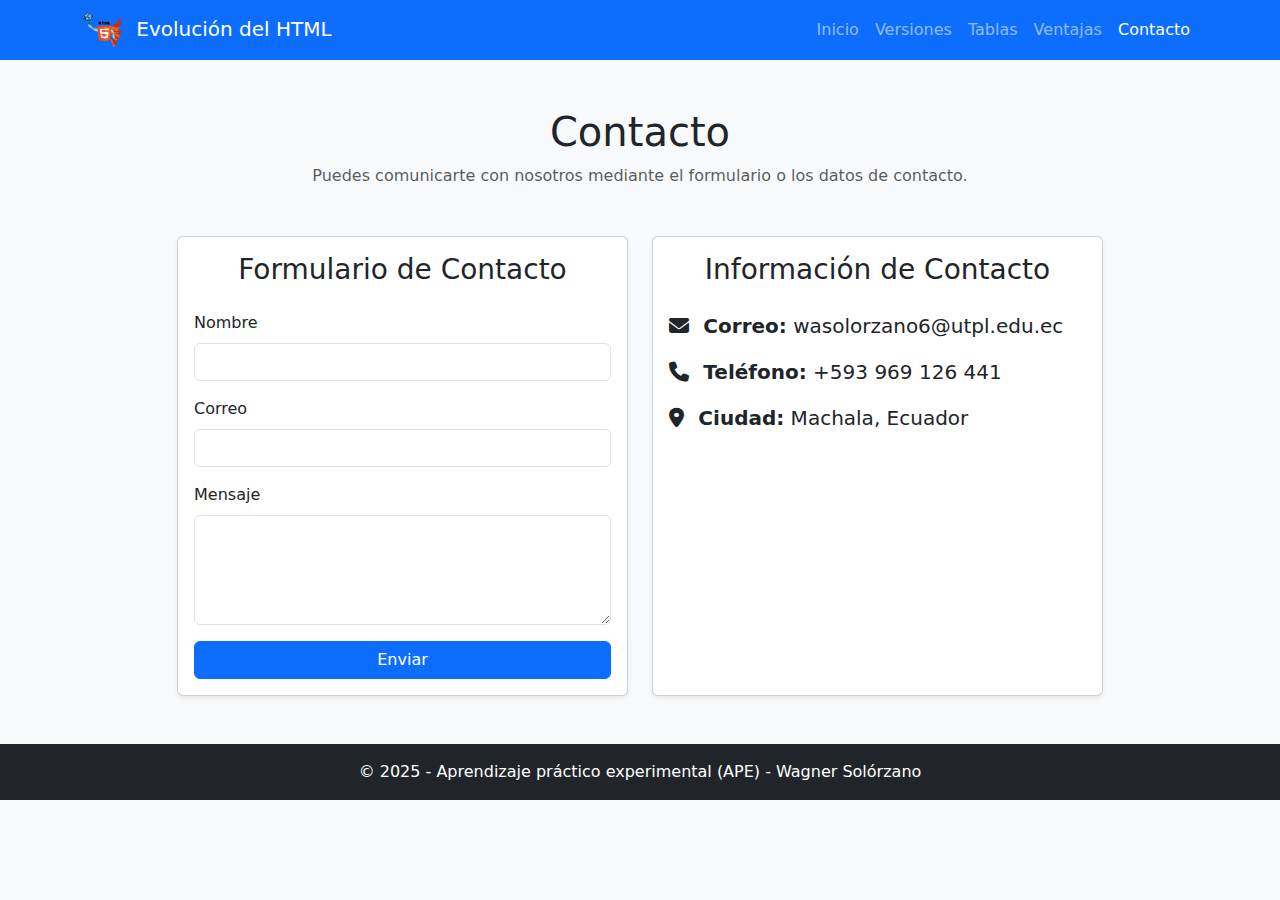
<file: contacto.html>
<!DOCTYPE html>
<html lang="es">
<head>
    <meta charset="UTF-8">
    <meta name="viewport" content="width=device-width, initial-scale=1.0">
    <title>Contacto - Evolución del HTML</title>

    <!-- Bootstrap CSS -->
    <link rel="stylesheet" href="SitioFramework/css/bootstrap.min.css">

    <!-- Font Awesome -->
    <link rel="stylesheet" href="https://cdnjs.cloudflare.com/ajax/libs/font-awesome/6.5.1/css/all.min.css">
</head>
<body class="bg-light">

<!-- NAVBAR -->
<nav class="navbar navbar-expand-lg navbar-dark bg-primary">
    <div class="container">
        <a class="navbar-brand" href="index.html">
            <img src="img/logo.png" alt="Logo HTML" width="40" class="me-2">
            Evolución del HTML
        </a>

        <button class="navbar-toggler" type="button" data-bs-toggle="collapse" data-bs-target="#menuNav">
            <span class="navbar-toggler-icon"></span>
        </button>

        <div class="collapse navbar-collapse" id="menuNav">
            <ul class="navbar-nav ms-auto">
                <li class="nav-item"><a class="nav-link" href="index.html">Inicio</a></li>
                <li class="nav-item"><a class="nav-link" href="versiones.html">Versiones</a></li>
                <li class="nav-item"><a class="nav-link" href="tablas.html">Tablas</a></li>
                <li class="nav-item"><a class="nav-link" href="ventajas.html">Ventajas</a></li>
                <li class="nav-item"><a class="nav-link active" href="contacto.html">Contacto</a></li>
            </ul>
        </div>
    </div>
</nav>

<!-- CONTENIDO -->
<main class="container my-5">

    <!-- TÍTULO -->
    <header class="text-center mb-5">
        <h1>Contacto</h1>
        <p class="text-muted">
            Puedes comunicarte con nosotros mediante el formulario o los datos de contacto.
        </p>
    </header>

    <!-- CARDS -->
    <div class="row justify-content-center g-4">

        <!-- FORMULARIO -->
        <div class="col-md-6 col-lg-5">
            <div class="card h-100 shadow-sm">
                <div class="card-body">
                    <h3 class="text-center mb-4">Formulario de Contacto</h3>

                    <form>
                        <div class="mb-3">
                            <label for="nombre" class="form-label">Nombre</label>
                            <input type="text" id="nombre" class="form-control" required>
                        </div>

                        <div class="mb-3">
                            <label for="correo" class="form-label">Correo</label>
                            <input type="email" id="correo" class="form-control" required>
                        </div>

                        <div class="mb-3">
                            <label for="mensaje" class="form-label">Mensaje</label>
                            <textarea id="mensaje" rows="4" class="form-control" required></textarea>
                        </div>

                        <div class="d-grid">
                            <button type="submit" class="btn btn-primary">
                                Enviar
                            </button>
                        </div>
                    </form>
                </div>
            </div>
        </div>

        <!-- INFORMACIÓN -->
        <div class="col-md-6 col-lg-5">
            <div class="card h-100 shadow-sm">
                <div class="card-body">
                    <h3 class="text-center mb-4">Información de Contacto</h3>

                    <ul class="list-unstyled fs-5">
                        <li class="mb-3">
                            <i class="fa-solid fa-envelope me-2"></i>
                            <strong>Correo:</strong> wasolorzano6@utpl.edu.ec
                        </li>
                        <li class="mb-3">
                            <i class="fa-solid fa-phone me-2"></i>
                            <strong>Teléfono:</strong> +593 969 126 441
                        </li>
                        <li class="mb-3">
                            <i class="fa-solid fa-location-dot me-2"></i>
                            <strong>Ciudad:</strong> Machala, Ecuador
                        </li>
                    </ul>
                </div>
            </div>
        </div>

    </div>

</main>

<!-- FOOTER -->
<footer class="bg-dark text-white text-center py-3 mt-5">
    <p class="mb-0">© 2025 - Aprendizaje práctico experimental (APE) - Wagner Solórzano</p>
</footer>

<!-- Bootstrap JS -->
<script src="SitioFramework/js/bootstrap.bundle.min.js"></script>

</body>
</html>
</file>
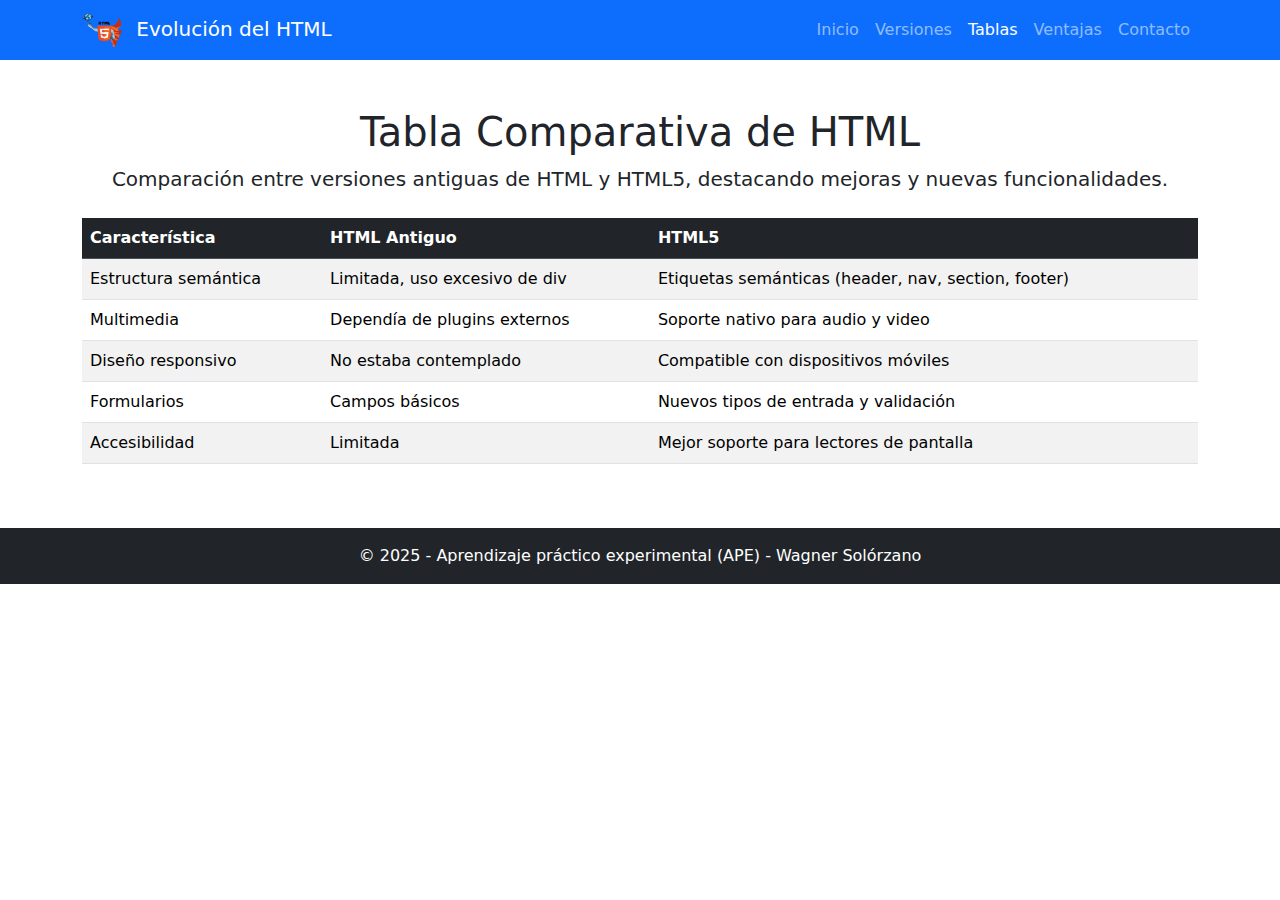
<file: tablas.html>
<!DOCTYPE html>
<html lang="es">
<head>
    <meta charset="UTF-8">
    <meta name="viewport" content="width=device-width, initial-scale=1.0">
    <title>Tabla Comparativa - HTML</title>

    <!-- Bootstrap CSS -->
    <link rel="stylesheet" href="SitioFramework/css/bootstrap.min.css">
</head>
<body>

<!-- NAVBAR -->
<nav class="navbar navbar-expand-lg navbar-dark bg-primary">
    <div class="container">
        <a class="navbar-brand" href="index.html">
            <img src="img/logo.png" alt="Logo HTML" width="40" class="me-2">
            Evolución del HTML
        </a>

        <button class="navbar-toggler" type="button" data-bs-toggle="collapse" data-bs-target="#menuNav">
            <span class="navbar-toggler-icon"></span>
        </button>

        <div class="collapse navbar-collapse" id="menuNav">
            <ul class="navbar-nav ms-auto">
                <li class="nav-item"><a class="nav-link" href="index.html">Inicio</a></li>
                <li class="nav-item"><a class="nav-link" href="versiones.html">Versiones</a></li>
                <li class="nav-item"><a class="nav-link active" href="tablas.html">Tablas</a></li>
                <li class="nav-item"><a class="nav-link" href="ventajas.html">Ventajas</a></li>
                <li class="nav-item"><a class="nav-link" href="contacto.html">Contacto</a></li>
            </ul>
        </div>
    </div>
</nav>

<!-- CONTENIDO -->
<main class="container my-5">

    <header class="text-center mb-4">
        <h1>Tabla Comparativa de HTML</h1>
        <p class="lead">
            Comparación entre versiones antiguas de HTML y HTML5,
            destacando mejoras y nuevas funcionalidades.
        </p>
    </header>

    <!-- TABLA RESPONSIVE -->
    <section class="table-responsive">
        <table class="table table-striped table-hover align-middle">
            <thead class="table-dark">
                <tr>
                    <th>Característica</th>
                    <th>HTML Antiguo</th>
                    <th>HTML5</th>
                </tr>
            </thead>
            <tbody>
                <tr>
                    <td>Estructura semántica</td>
                    <td>Limitada, uso excesivo de div</td>
                    <td>Etiquetas semánticas (header, nav, section, footer)</td>
                </tr>
                <tr>
                    <td>Multimedia</td>
                    <td>Dependía de plugins externos</td>
                    <td>Soporte nativo para audio y video</td>
                </tr>
                <tr>
                    <td>Diseño responsivo</td>
                    <td>No estaba contemplado</td>
                    <td>Compatible con dispositivos móviles</td>
                </tr>
                <tr>
                    <td>Formularios</td>
                    <td>Campos básicos</td>
                    <td>Nuevos tipos de entrada y validación</td>
                </tr>
                <tr>
                    <td>Accesibilidad</td>
                    <td>Limitada</td>
                    <td>Mejor soporte para lectores de pantalla</td>
                </tr>
            </tbody>
        </table>
    </section>

</main>

<!-- FOOTER -->
<footer class="bg-dark text-white text-center py-3">
    <p class="mb-0">© 2025 - Aprendizaje práctico experimental (APE) - Wagner Solórzano</p>
</footer>

<!-- Bootstrap JS -->
<script src="SitioFramework/js/bootstrap.bundle.min.js"></script>

</body>
</html>
</file>
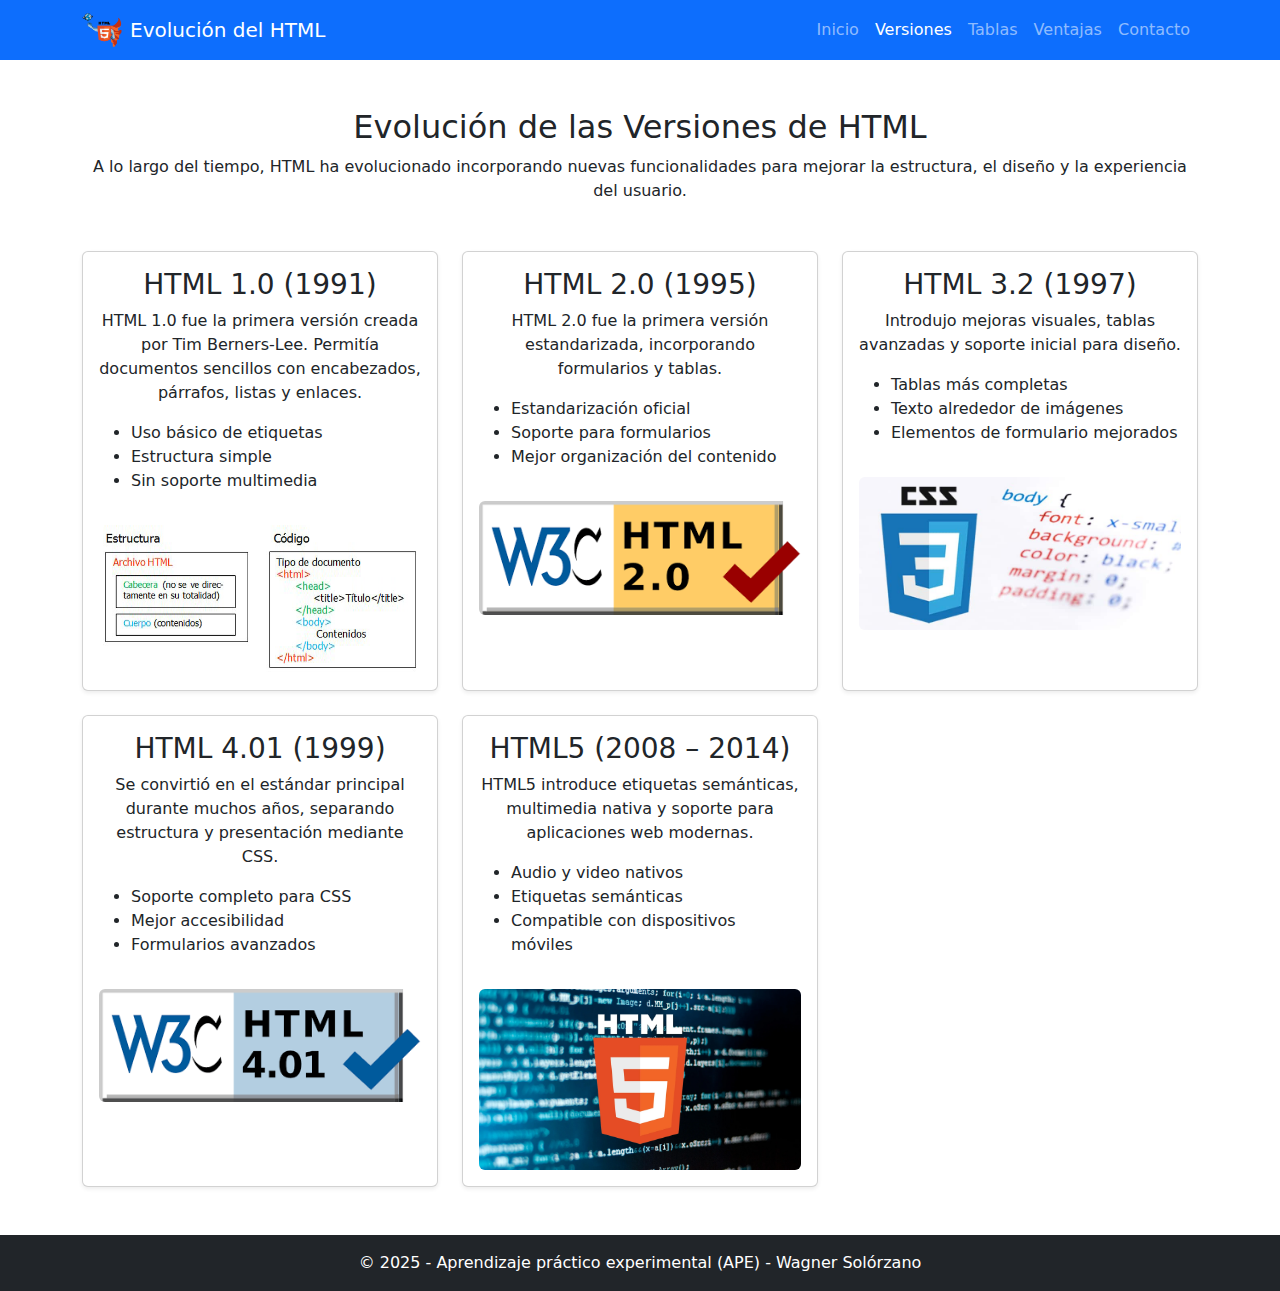
<file: versiones.html>
<!DOCTYPE html>
<html lang="es">
<head>
    <meta charset="UTF-8">
    <meta name="viewport" content="width=device-width, initial-scale=1.0">
    <title>Versiones de HTML - Evolución del HTML</title>

    <!-- Bootstrap CSS -->
    <link rel="stylesheet" href="SitioFramework/css/bootstrap.min.css">
</head>
<body>

    <!-- NAVBAR -->
    <nav class="navbar navbar-expand-lg navbar-dark bg-primary">
        <div class="container">
            <a class="navbar-brand d-flex align-items-center" href="index.html">
                <img src="img/logo.png" alt="Logo HTML" width="40" class="me-2">
                Evolución del HTML
            </a>

            <button class="navbar-toggler" type="button" data-bs-toggle="collapse" data-bs-target="#menuNav">
                <span class="navbar-toggler-icon"></span>
            </button>

            <div class="collapse navbar-collapse" id="menuNav">
                <ul class="navbar-nav ms-auto">
                    <li class="nav-item"><a class="nav-link" href="index.html">Inicio</a></li>
                    <li class="nav-item"><a class="nav-link active" href="versiones.html">Versiones</a></li>
                    <li class="nav-item"><a class="nav-link" href="tablas.html">Tablas</a></li>
                    <li class="nav-item"><a class="nav-link" href="ventajas.html">Ventajas</a></li>
                    <li class="nav-item"><a class="nav-link" href="contacto.html">Contacto</a></li>
                </ul>
            </div>
        </div>
    </nav>

    <!-- CONTENIDO -->
    <main class="container my-5">

        <header class="text-center mb-5">
            <h2>Evolución de las Versiones de HTML</h2>
            <p>
                A lo largo del tiempo, HTML ha evolucionado incorporando nuevas
                funcionalidades para mejorar la estructura, el diseño y la
                experiencia del usuario.
            </p>
        </header>

        <section class="row g-4">

            <!-- HTML 1.0 -->
            <article class="col-md-6 col-lg-4">
                <div class="card h-100 shadow-sm">
                    <div class="card-body text-center">
                        <h3>HTML 1.0 (1991)</h3>
                        <p>
                            HTML 1.0 fue la primera versión creada por Tim Berners-Lee.
                            Permitía documentos sencillos con encabezados, párrafos,
                            listas y enlaces.
                        </p>
                        <ul class="text-start">
                            <li>Uso básico de etiquetas</li>
                            <li>Estructura simple</li>
                            <li>Sin soporte multimedia</li>
                        </ul>
                        <img src="img/Estructuradelhtml.jpg" alt="Estructura del HTML" class="img-fluid rounded mt-3">
                    </div>
                </div>
            </article>

            <!-- HTML 2.0 -->
            <article class="col-md-6 col-lg-4">
                <div class="card h-100 shadow-sm">
                    <div class="card-body text-center">
                        <h3>HTML 2.0 (1995)</h3>
                        <p>
                            HTML 2.0 fue la primera versión estandarizada, incorporando
                            formularios y tablas.
                        </p>
                        <ul class="text-start">
                            <li>Estandarización oficial</li>
                            <li>Soporte para formularios</li>
                            <li>Mejor organización del contenido</li>
                        </ul>
                        <img src="img/HTML2.png" alt="HTML 2" class="img-fluid rounded mt-3">
                    </div>
                </div>
            </article>

            <!-- HTML 3.2 -->
            <article class="col-md-6 col-lg-4">
                <div class="card h-100 shadow-sm">
                    <div class="card-body text-center">
                        <h3>HTML 3.2 (1997)</h3>
                        <p>
                            Introdujo mejoras visuales, tablas avanzadas y soporte
                            inicial para diseño.
                        </p>
                        <ul class="text-start">
                            <li>Tablas más completas</li>
                            <li>Texto alrededor de imágenes</li>
                            <li>Elementos de formulario mejorados</li>
                        </ul>
                        <img src="img/HTML3.jpg" alt="HTML 3" class="img-fluid rounded mt-3">
                    </div>
                </div>
            </article>

            <!-- HTML 4.01 -->
            <article class="col-md-6 col-lg-4">
                <div class="card h-100 shadow-sm">
                    <div class="card-body text-center">
                        <h3>HTML 4.01 (1999)</h3>
                        <p>
                            Se convirtió en el estándar principal durante muchos años,
                            separando estructura y presentación mediante CSS.
                        </p>
                        <ul class="text-start">
                            <li>Soporte completo para CSS</li>
                            <li>Mejor accesibilidad</li>
                            <li>Formularios avanzados</li>
                        </ul>
                        <img src="img/HTML4.png" alt="HTML 4.01" class="img-fluid rounded mt-3">
                    </div>
                </div>
            </article>

            <!-- HTML5 -->
            <article class="col-md-6 col-lg-4">
                <div class="card h-100 shadow-sm">
                    <div class="card-body text-center">
                        <h3>HTML5 (2008 – 2014)</h3>
                        <p>
                            HTML5 introduce etiquetas semánticas, multimedia nativa
                            y soporte para aplicaciones web modernas.
                        </p>
                        <ul class="text-start">
                            <li>Audio y video nativos</li>
                            <li>Etiquetas semánticas</li>
                            <li>Compatible con dispositivos móviles</li>
                        </ul>
                        <img src="img/HTML5.jpg" alt="HTML5" class="img-fluid rounded mt-3">
                    </div>
                </div>
            </article>

        </section>

    </main>

    <!-- FOOTER -->
    <footer class="bg-dark text-white text-center py-3 mt-5">
        <p class="mb-0">© 2025 - Aprendizaje práctico experimental (APE) - Wagner Solórzano</p>
    </footer>

    <!-- Bootstrap JS -->
    <script src="SitioFramework/js/bootstrap.bundle.min.js"></script>

</body>
</html>
</file>
